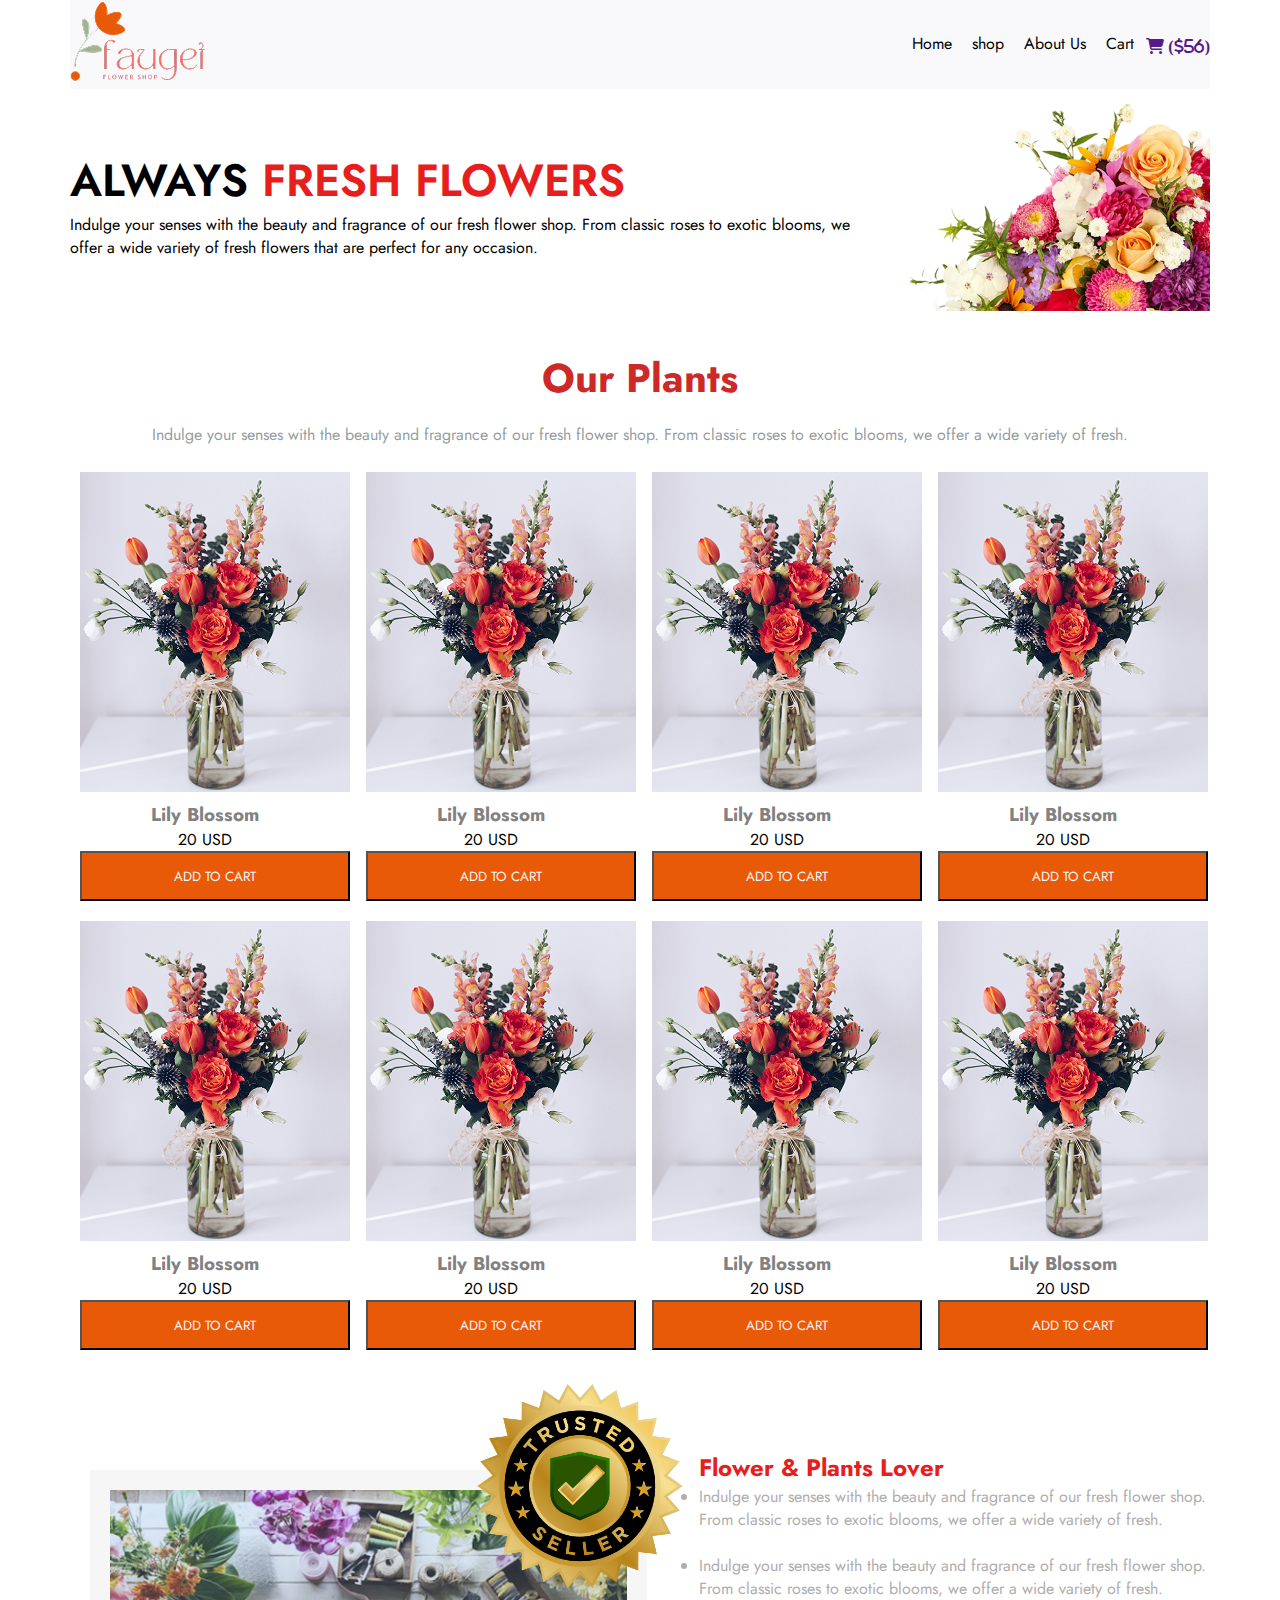
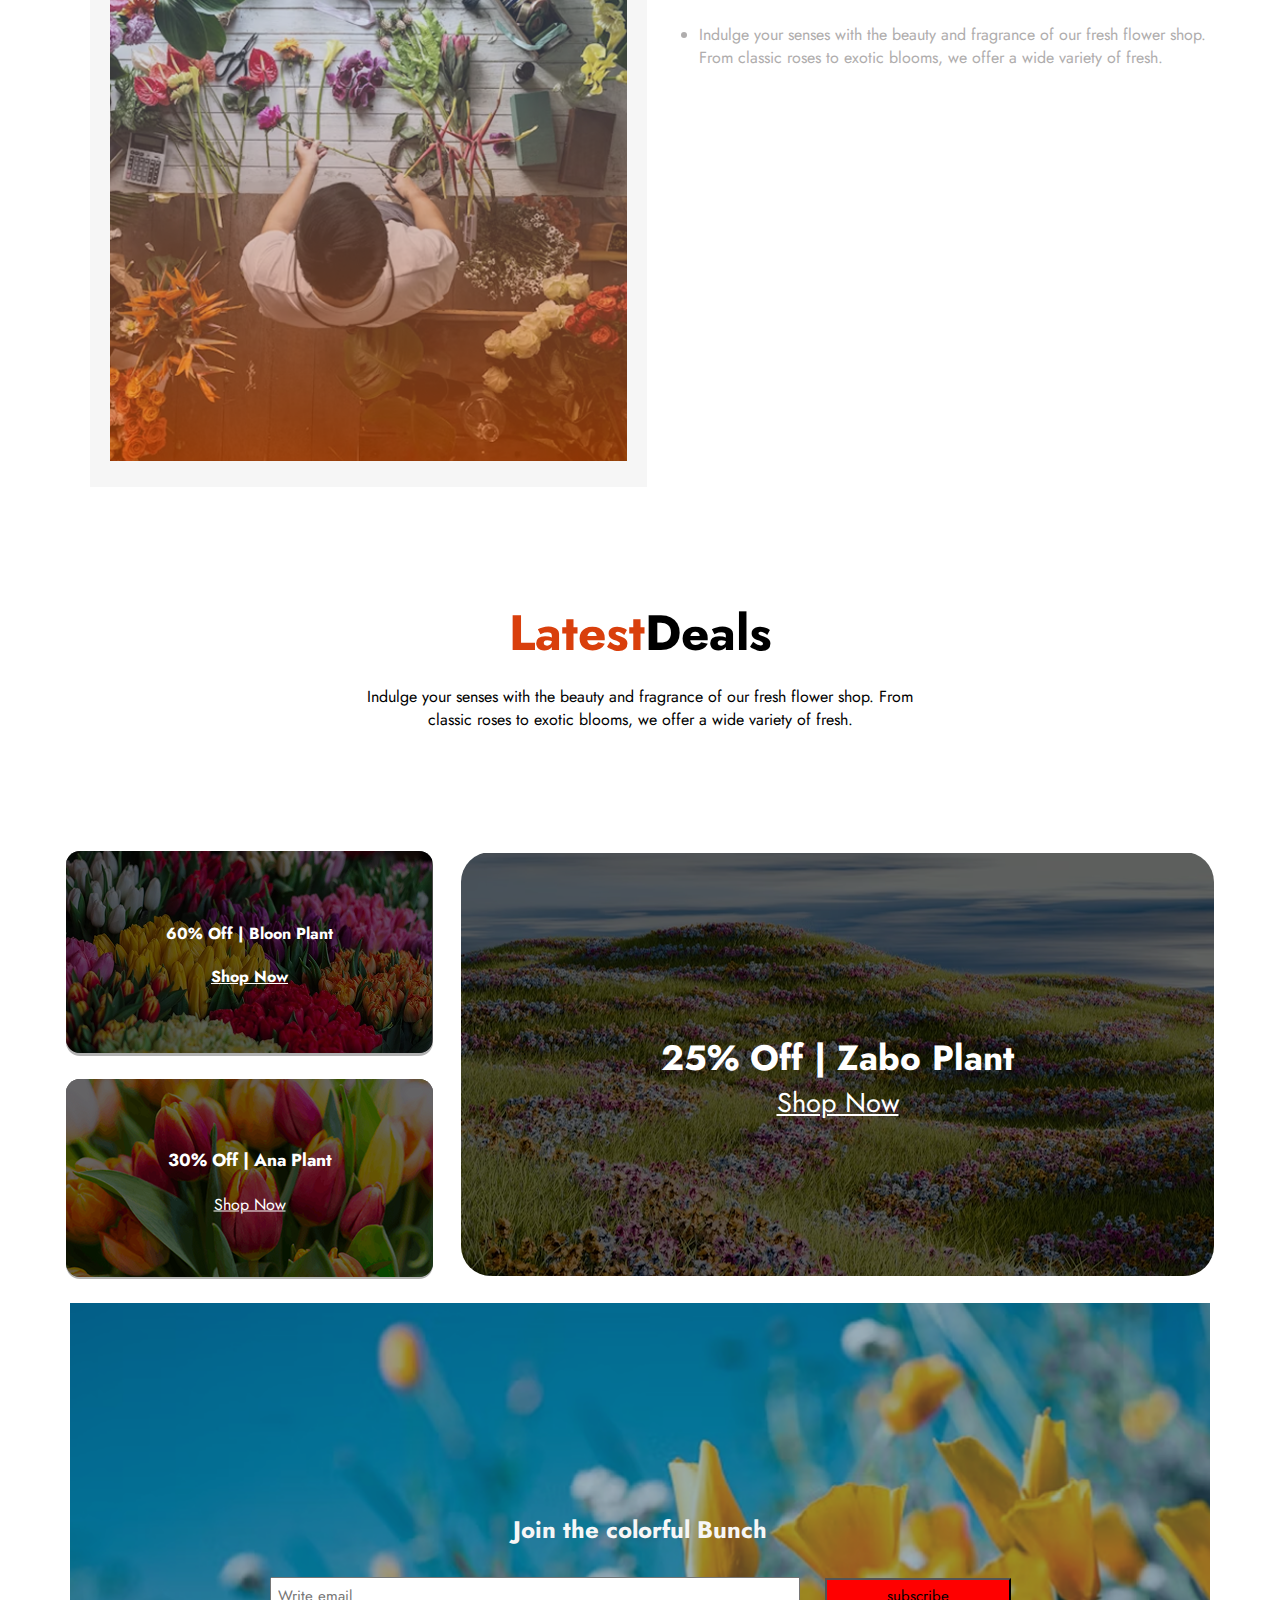
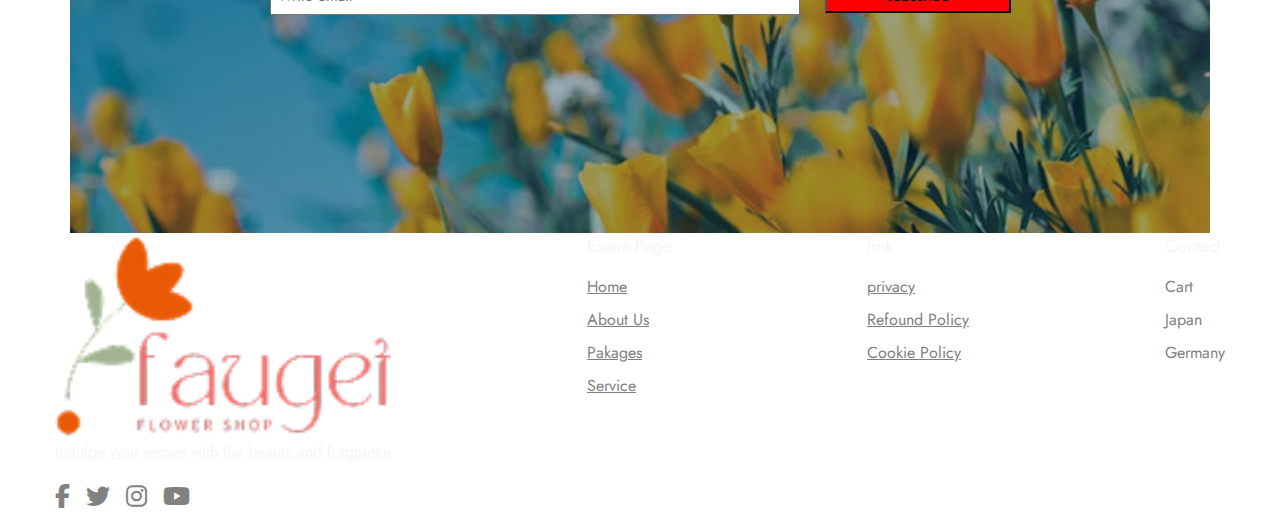
<file: index.html>
<!DOCTYPE html>
<html lang="en">

<head>
    <meta charset="UTF-8">
    <meta name="viewport" content="width=device-width, initial-scale=1.0">
    <title>Document</title>
    <link
        href="https://fonts.googleapis.com/css2?family=Jost:ital,
wght@0,100..900;1,100..900&family=Open+Sans:ital,wght@0,300..800;1,300..800&family=Roboto:ital,wght@0,100;0,300;0,400;0,500;0,700;0,900;1,100;1,300;1,400;1,500;1,700;1,900&display=swap"
        rel="stylesheet">

    <!-- font link -->
    <link rel="stylesheet" href="https://cdn.jsdelivr.net/npm/@fortawesome/fontawesome-free@6.5.0/css/all.min.css" />
    <link rel="stylesheet" href="index3.css">
</head>

<body>
    <!-- header section start -->
    <header class="header-section">
        <!-- nav section start -->
        <nav class="propetise">
            <!-- logo -->
            <div class="logo-pc">
                <img src="assets/logo.png" alt="">
            </div>
            <!-- nav menus -->
            <ul class="nav_items">
                <li>Home</li>
                <li>shop</li>
                <li>About Us</li>

                <li>Cart
                    <div class="cart">
                        <a href="">
                            <i class="fa-solid fa-cart-shopping">
                                ($56)</i></a>
                    </div>
                </li>

            </ul>
        </nav>
        <!-- banner section start -->
        <section class="banner-section">
             <div class="banner-container">
                <div class="fresh-flowers">
                    <h3 class="nav-tittle">ALWAYS
                        <span class="color">FRESH FLOWERS</span>
                    </h3>
                    <p>Indulge your senses with the beauty and fragrance
                        of our fresh flower shop. From classic roses to
                        exotic blooms, we offer a wide variety of
                        fresh flowers that are perfect for any occasion. </p>
                </div> 
                <div class="fresh">
                    <img src="assets/hero-flower.png" alt="">
                </div>
            </div>
        </section>
    </header>


    <!-- our FLOWER -->
     <section id="banner1">
        <div class="flower1-text">
            <h2>Our Plants</h2>
            <p>Indulge your senses with the beauty and fragrance of
                our fresh flower shop. From classic roses to
                exotic blooms, we offer a wide variety of fresh.</p>
        </div>
        <div class="flower1-container">

            <div class="flower1">
                <img src="assets/sample-flower-image.png" alt="">
                <h3>Lily Blossom</h3>
                <P>20 USD</P>
                <button class="flower1-btn">ADD TO CART</button>
            </div>
            <div class="flower1">
                <img src="assets/sample-flower-image.png" alt="">
                <h3>Lily Blossom</h3>
                <P>20 USD</P>
                <button class="flower1-btn">ADD TO CART</button>
            </div>
            <div class="flower1">
                <img src="assets/sample-flower-image.png" alt="">
                <h3>Lily Blossom</h3>
                <P>20 USD</P>
                <button class="flower1-btn">ADD TO CART</button>
            </div>
            <div class="flower1">
                <img src="assets/sample-flower-image.png" alt="">
                <h3>Lily Blossom</h3>
                <P>20 USD</P>
                <button class="flower1-btn">ADD TO CART</button>
            </div>
            <div class="flower1">
                <img src="assets/sample-flower-image.png" alt="">
                <h3>Lily Blossom</h3>
                <P>20 USD</P>
                <button class="flower1-btn">ADD TO CART</button>
            </div>
            <div class="flower1">
                <img src="assets/sample-flower-image.png" alt="">
                <h3>Lily Blossom</h3>
                <P>20 USD</P>
                <button class="flower1-btn">ADD TO CART</button>
            </div>
            <div class="flower1">
                <img src="assets/sample-flower-image.png" alt="">
                <h3>Lily Blossom</h3>
                <P>20 USD</P>
                <button class="flower1-btn">ADD TO CART</button>
            </div>
            <div class="flower1">
                <img src="assets/sample-flower-image.png" alt="">
                <h3>Lily Blossom</h3>
                <P>20 USD</P>
                <button class="flower1-btn">ADD TO CART</button>
            </div>



        </div>
    </section> 




    <!-- flower planet and lover -->
    <section class="container-lover">
        <div class="div-lovers">

            <div class="container-planet">
                <div class="logo-icon-img">
                    <img class="logo-icon" src="assets/trusted-badge.png" alt="">
                    <img class="main-img" src="assets/flower-store.png" alt="">
                </div>
                
                <ul class="ul-aria">
                    <h2 class="m">Flower & Plants Lover</h2>
                    <li>
                        Indulge your senses with the beauty and
                            fragrance of our fresh flower shop. From
                            classic roses to exotic blooms,
                            we offer a wide variety of fresh.
                    </li><br>
                    <li>
                      Indulge your senses with the beauty and
                            fragrance of our fresh flower shop. From
                            classic roses to exotic blooms,
                            we offer a wide variety of fresh.
                    </li><br>
                    <li>
                     Indulge your senses with the beauty and
                            fragrance of our fresh flower shop. From
                            classic roses to exotic blooms,
                            we offer a wide variety of fresh.
                    </li><br>
                </ul>
            </div>
        </div>

    </section>

    </main>
    <!-- flower card section -->

    <section class="latest-deals-container" >
        <div class="latast-deals-content">
            <h3><span>Latest</span>Deals</h3>
            <p>Indulge your senses with the beauty and fragrance of our
                fresh flower shop. From <br> classic roses to
                exotic blooms, we offer a wide variety of fresh.</p>
        </div>
        <div class="latest-deals-layout">
            <div class="left-deal">
                <div class="left-deal-card">
                    <div class="left-deal-img">
                        <img src="assets/deal-bloom.png" alt="">
                    </div>
                    <div class="left-deal-card-content">
                        <h4>60% Off | Bloon Plant</h4>
                        <a href="#">Shop Now</a>
                    </div>
                </div>
                <div class="left-deal-item">
                    <div class="left-deal-img">
                        <img src="assets/deal-ana.png" alt="">
                    </div>
                    <div class="left-deal-content">
                        <h4>30% Off | Ana Plant</h4>
                        <a href="#">Shop Now</a>
                    </div>
                </div>
            </div>
            <div class="right-deal">
                <div class="right-deal-img">
                    <img src="assets/deal-zabo.png" alt="">
                </div>
                <div class="right-deal-content">
                    <h3>25% Off | Zabo Plant</h3>
                    <a href="#">Shop Now</a>
                </div>
            </div>
        </div>
    </section>



    <!-- footer img -->
    <div class="footer-img">
<div class="join-text">
   <h2 class="class">Join the colorful Bunch</h2>
        <div class="inpt-btn">
            <input type="email" placeholder="Write email">

            <button class="button">subscribe</button>
        </div>

</div>

     
    </div>
    <!--footer start-->
    <section class="footer">
        <div class="footer-container ">
            <div class="footer-box">
                <img src="assets/logo.png" alt="">
                <a href="#" class="logo">Indulge your senses with the
                    <span>beauty and fragrance </span></a>

                <div class="social">
                    <a href="#"><i class="fa-brands fa-facebook-f"></i></a>
                    <a href="#"><i class="fa-brands fa-twitter"></i></a>
                    <a href="#"><i class="fa-brands fa-instagram"></i></a>
                    <a href="#"><i class="fa-brands fa-youtube"></i></a>

                </div>
            </div>
            <div class="footer-box">
                <h3>Exatra Page</h3>
                <a href="#">Home</a>
                <a href="#">About Us</a>
                <a href="#">Pakages</a>
                <a href="#">Service</a>
            </div>

            <div class="footer-box">
                <h3>link</h3>
                <a href="#">privacy</a>
                <a href="#">Refound Policy</a>
                <a href="#">Cookie Policy</a>
            </div>

            <div class="footer-box">
                <h3>Contact</h3>
                <p>Cart</p>
                <p>Japan</p>
                <p>Germany</p>
            </div>
        </div>
    </section>


</body>

</html>
</file>
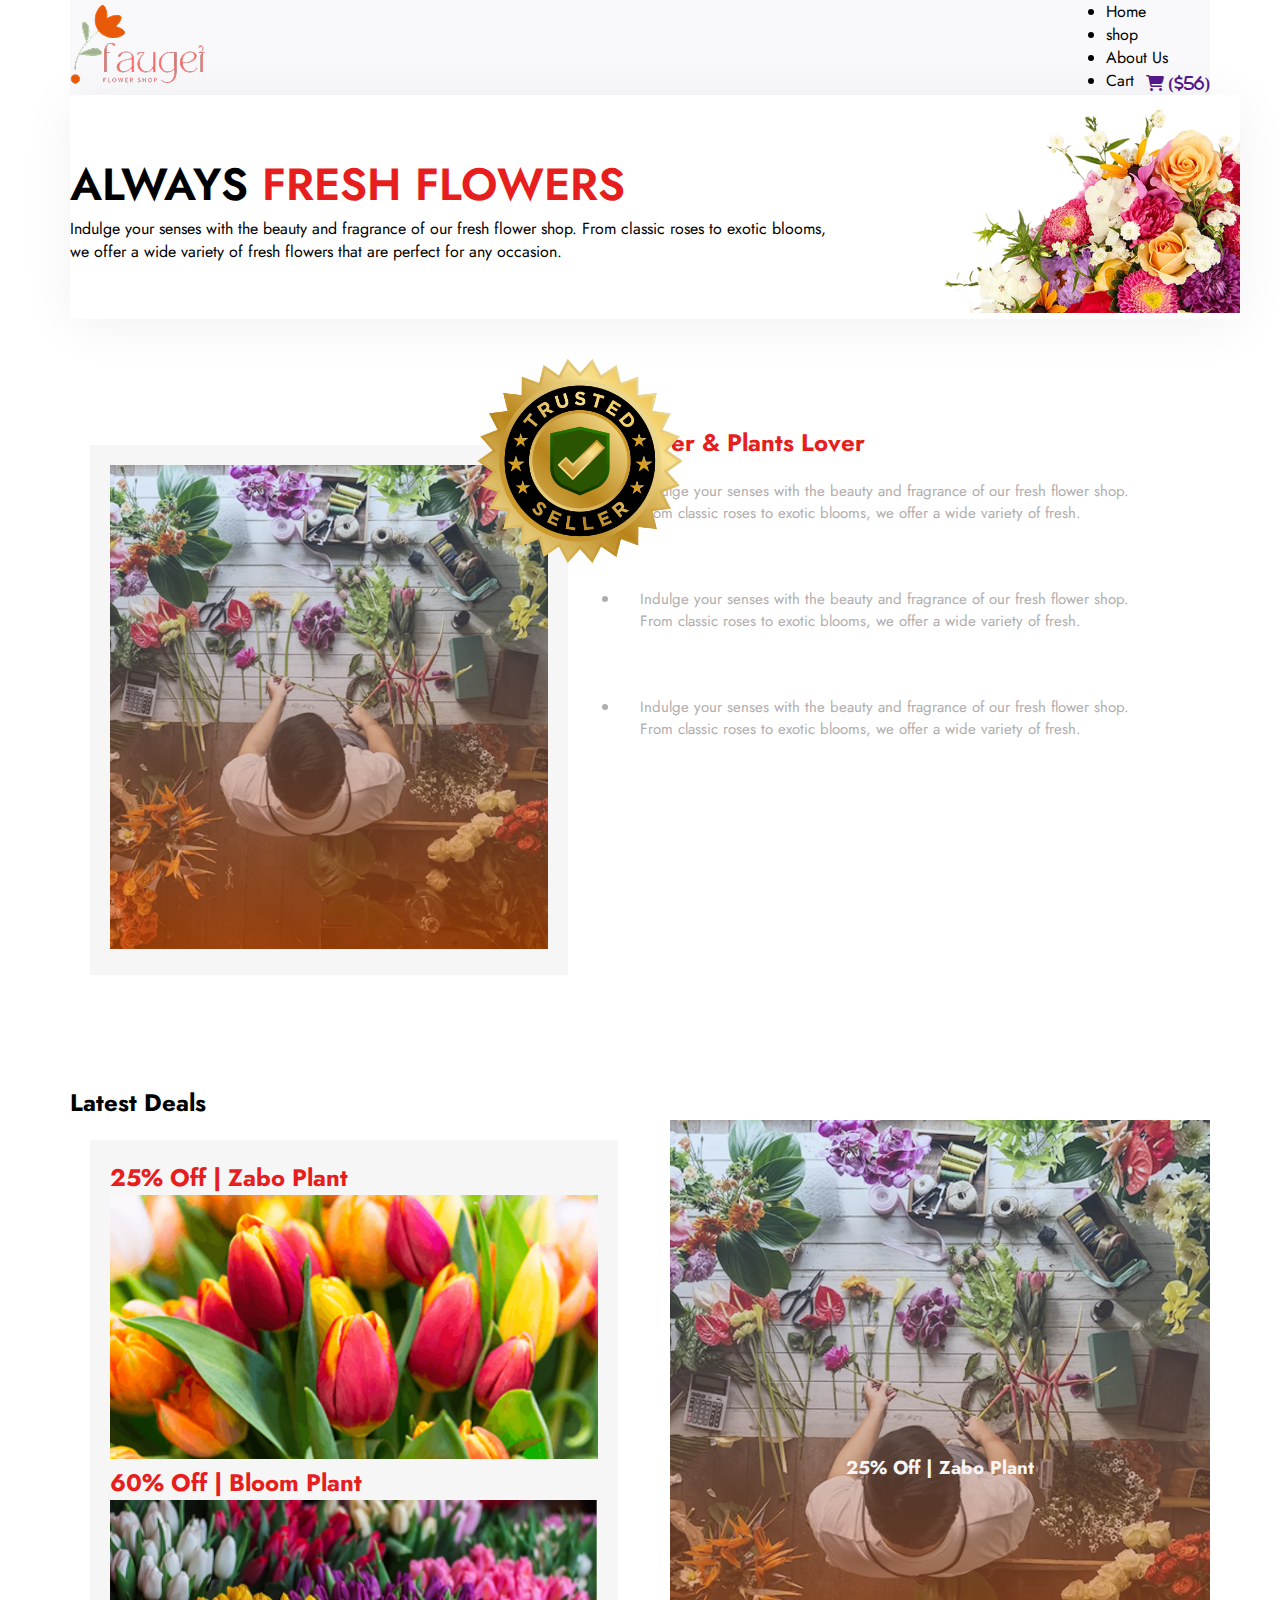
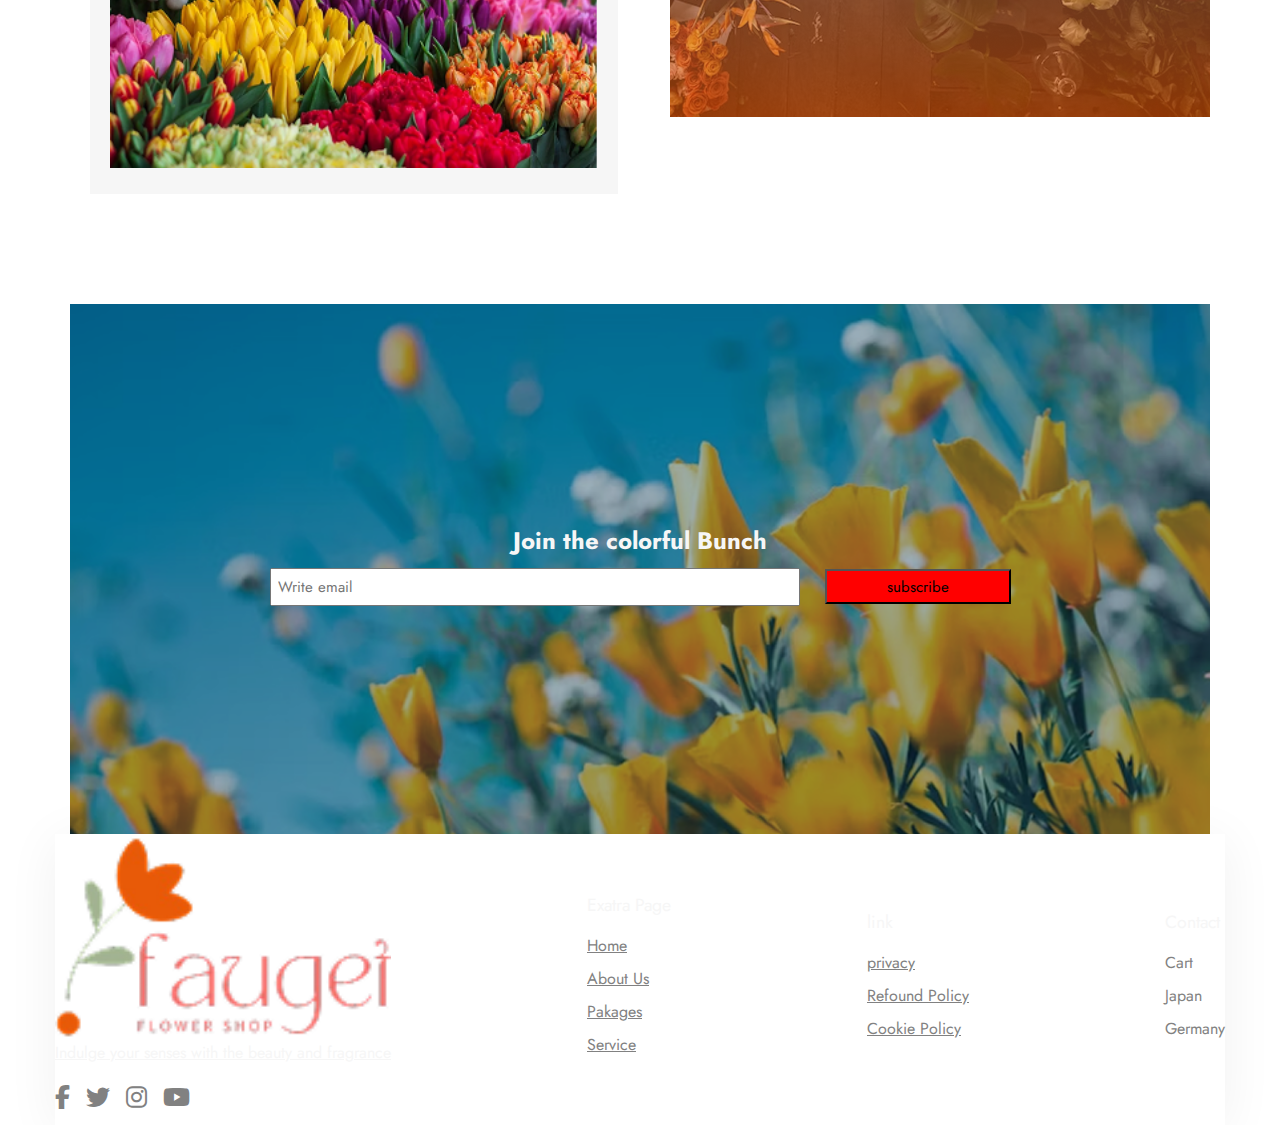
<file: indexx3.html>
<!DOCTYPE html>
<html lang="en">

<head>
    <meta charset="UTF-8">
    <meta name="viewport" content="width=device-width, initial-scale=1.0">
    <title>Document</title>
    <link
        href="https://fonts.googleapis.com/css2?family=Jost:ital,
wght@0,100..900;1,100..900&family=Open+Sans:ital,wght@0,300..800;1,300..800&family=Roboto:ital,wght@0,100;0,300;0,400;0,500;0,700;0,900;1,100;1,300;1,400;1,500;1,700;1,900&display=swap"
        rel="stylesheet">

    <!-- font link -->
    <link rel="stylesheet" href="https://cdn.jsdelivr.net/npm/@fortawesome/fontawesome-free@6.5.0/css/all.min.css" />
    <link rel="stylesheet" href="index3.css">
</head>

<body>
    <!-- header section -->
    <!-- header section start -->
    <header class="header-section">
        <!-- nav section start -->
        <nav class="propetise">
            <!-- logo -->
            <div class="logo-pc">
                <img src="assets/logo.png" alt="">
            </div>
            <!-- nav menus -->
            <ul>
                <li>Home</li>
                <li>shop</li>
                <li>About Us</li>

                <li>Cart
                    <div class="cart">
                        <a href="">
                            <i class="fa-solid fa-cart-shopping">
                                ($56)</i></a>
                    </div>
                </li>

            </ul>
        </nav>
        <!-- banner section start -->
        <section class="flower" id="banner">
            <div class="container">
                <div class="fresh-flowers">
                    <h3 class="nav-tittle">ALWAYS
                        <span class="color">FRESH FLOWERS</span>
                    </h3>
                    <p>Indulge your senses with the beauty and fragrance
                        of our fresh flower shop. From classic roses to
                        exotic blooms, we offer a wide variety of
                        fresh flowers that are perfect for any occasion. </p>
                </div>

                <div class="fresh">

                    <img src="assets/hero-flower.png" alt="">
                </div>

            </div>
            </nav>
    </header>
   
    </section>





    <!-- flower planet and lover -->
    <section class="container-lover">
        <div class="div-lovers">
        
            <div class="container-planet">
                  <div class="logo-icon-img">
                        <img class="logo-icon" src="assets/trusted-badge.png" alt="">
                        <img class="main-img" src="assets/flower-store.png" alt="">
                    </div>
                <ul class="ul-aria">
    <h2>Flower & Plants Lover</h2>
                    <li>
                        <p class="logo-icon-p">Indulge your senses with the beauty and
                            fragrance of our fresh flower shop. From
                            classic roses to exotic blooms,
                            we offer a wide variety of fresh.</p>
                    </li>
                    <li>
                        <p class="logo-icon-p">Indulge your senses with the beauty and
                            fragrance of our fresh flower shop. From
                            classic roses to exotic blooms,
                            we offer a wide variety of fresh.</p>
                    </li>
                    <li>
                        <p class="logo-icon-p">Indulge your senses with the beauty and
                            fragrance of our fresh flower shop. From
                            classic roses to exotic blooms,
                            we offer a wide variety of fresh.</p>
                    </li>
                </ul>
            </div>
        </div>

    </section>

    </main>


    <section class="container-lover">
          <h2>Latest  Deals</h2>
        <div class="div-lovers">
        
            <div class="container-planet">
                  <div class="logo-icon-img">
                    <div class="full">
                        <h2 class="text-color">25% Off | Zabo Plant</h2>
                      <img class="main-img" src="assets/deal-ana.png" alt="">
                      <h2 class="text-color">60% Off | Bloom Plant</h2>
                        <img class="main-img" src="assets/deal-bloom.png" alt="">
                        </div>
                    </div>
                    <div class="l-right">
                        <img src="assets/flower-store.png" alt="">
                
                <ul class="fl-aria">


  
    <h3>25% Off | Zabo Plant</h3>
  
                      
             
                  
                </ul>
                    </div>
            </div>
        </div>

    </section>


<!-- footer img -->
<div class="footer-img">
<div>




  <h2 class="class">Join the colorful Bunch</h2>
<input type="email" placeholder="Write email">

<button class="button">subscribe</button>
</div>
</div>
    <!--footer start-->
    <section class="footer">
        <div class="footer-container container">
            <div class="footer-box">
                <img src="assets/logo.png" alt="">
                <a href="#" class="logo">Indulge your senses with the <span>beauty and fragrance </span></a>

                <div class="social">
                    <a href="#"><i class="fa-brands fa-facebook-f"></i></a>
                    <a href="#"><i class="fa-brands fa-twitter"></i></a>
                    <a href="#"><i class="fa-brands fa-instagram"></i></a>
                    <a href="#"><i class="fa-brands fa-youtube"></i></a>

                </div>
            </div>
            <div class="footer-box">
                <h3>Exatra Page</h3>
                <a href="#">Home</a>
                <a href="#">About Us</a>
                <a href="#">Pakages</a>
                <a href="#">Service</a>
            </div>

            <div class="footer-box">
                <h3>link</h3>
                <a href="#">privacy</a>
                <a href="#">Refound Policy</a>
                <a href="#">Cookie Policy</a>
            </div>

            <div class="footer-box">
                <h3>Contact</h3>
                <p>Cart</p>
                <p>Japan</p>
                <p>Germany</p>
            </div>
        </div>
    </section>



</body>

</html>
</file>
<file: index3.css>
* {
	font-family: 'Jost', sans-serif;
	margin: 0;
	padding: 0;
	box-sizing: border-box;
}

img {
	/* width: 100%;
	height: 100%; */
}

#banner {
	width: 1170px;
	display: flex;
	/* margin: 0 auto; */
	justify-content: center;
	align-items: center;
	gap: 20px;
	/* right: 550px; */

}

.header-section {
	align-items: center;
	/* height: 461px; */
	width: 1140px;
margin: 0 auto;
}
.banner-section{
	align-items: center;
	justify-content: center;


}


.nav_items {
	display: flex;
	top: 40px;
	padding: 20px 0;
	list-style: none;
	gap: 20px;
}

/* banner section start  */
.banner-container {
	/* width: 1140px; */
	margin: 0 auto;
	display: flex;
	justify-content: center;
	align-items: center;


}

/* .banner-container div {
	flex: 1;
} */

.nav-tittle {
	font-weight: 600;
	font-size: 45px;
	align-items: center;
	margin: 0 auto;
}

.color {
	color: rgb(231, 30, 30);
	text-align: center;
}

.flower {
	display: flex;
	
}
.fresh img {
	width: 100%;

}


.span-flower p {
	align-items: center;
	justify-content: space-between;
	/* padding: 30px; */
}

.color h3 {
	text-align: center;
}

.fresh-color h3 {
	background-color: brown;
}

.propetise {

	background-color: rgb(249, 249, 251);
	width: 1140px;
	display: flex;
	justify-content: space-between;
	align-items: center;
	margin-right: 300px;
}

/* cart */
.cart {
	margin-top: -20px;
	margin-left: 40px;
}

.cart a {
	text-decoration: none;
}

/* FLOWER  start*/

.flower1-text {
	width: 1140px;
	text-align: center;
	padding: 16px;
}

.flower1-text h2 {
	padding: 16px;
	color: rgb(205, 41, 41);
	font-size: 40px;
}

.flower1-text {
	color: rgba(88, 103, 103, 0.663);
	margin: 0 auto;
}

.flower1-container {
	display: grid;
	grid-template-columns: repeat(4, 1fr);
	width: 1140px;
	align-items: center;
	justify-content: space-between;
	column-gap: 4px;
	background-position: center;
	background-size: cover;
	translate: (1s);
	margin: 0 auto;
}

.flower1 {
	width: 270px;
	padding: 10px;
	color: #818181;
}

.flower1 h3 {
	text-align: center;

}

.flower1 p {
	text-align: center;
	color: #000000;
}

.flower1-btn {
	text-align: center;
	width: 270px;
	height: 50px;
	background-color: rgb(233, 90, 8);
	color: #f6f6f6;
}

/* FLOWER  end*/

.our-plants {
	display: flex;
	grid-row: ari;
	grid-template-columns: repeat(3.1fr);
}

.our-plants,
.plants-color-p {
	width: 1140px;
	height: 137px;
	top: 0px;
	left: 0px;
	border-radius: 0px;
	color: rgb(175, 173, 173);
	padding: 0px, 0px, 0px, 0px;
	font-weight: bold;
	font-size: 14px;
	box-sizing: border-box;
}

.container {
	display: flex;
	width: 1170px;
	gap: 25px;
	margin-bottom: 50px;
	align-items: center;
	column-gap: 50px;
	justify-content: space-between;
	box-shadow: 0px 6px 50px 0px rgba(0, 0, 0, 0.06);
	margin-bottom: 1rem;
}

.container-img {
	width: 270px;
	height: 999px;
	top: 0px;
	left: 0px;
}

.container-img-h4 {
	width: 132px;
	height: 16px;
	padding: 0px, 0px, 0px, 0px;
}

/* <!-- flower planet and lover --> */

.container-lover {
	width: 1140px;
	margin: 90px auto;

}

.div-lovers h2 {
	font-weight: bold;
	color: rgb(231, 30, 30);
}

.img-love {
	width: 540px;
	height: 597px;
	gap: 20px;
}

.container-planet {
	display: flex;
	gap: 2rem;
}

.l-right {
	position: relative;
}

.fl-aria {
	top: 50%;
	left: 50%;
	position: absolute;
	color: rgb(246, 244, 244);
	transform: translate(-50%, -50%);
}

.ul-aria {
	/* font-weight: 600; */
	color: rgb(175, 173, 173);

}

.logo-icon {
	position: absolute;
	width: 286px !important;
	top: -127px;
	left: 347px;
}



.logo-icon-img {
	position: relative;
	background: #f6f6f6;
}

.logo-icon-p {
	width: 540px;
	height: 108px;
	margin-inline-end: 50px;
	padding: 20px;
	font-size: 15px;

}

.latest-deals {
	margin-bottom: 100px;
}

.latast-deals-content {
	text-align: center;
}

.latast-deals-content h3 {
	font-size: 3.1rem;
	margin-bottom: 16px;
}

.latast-deals-content span {
	color: #d93f0c;
}

.latast-deals-content p {
	margin-bottom: 120px;
}

.latest-deals-layout {
	display: flex;
	justify-content: center;
	align-items: center;
	gap: 28px;
}

.left-deal {
	display: flex;
	flex-direction: column;
}

.left-deal-img img {
	border-radius: 14px;
background: rgba(0, 0, 0, 0.6);
filter: brightness(40%);

}

.left-deal-card {
	position: relative;
}

.left-deal-card::before {
	position: absolute;
	bottom: 3px;
	left: 0;
	width: 100%;
	height: 98%;
	content: '';
	background: #000000;
	opacity: 30%;
	border-radius: 14px;
}

.left-deal-card-content {
	position: absolute;
	top: 50%;
	left: 50%;
	transform: translate(-50%, -50%);
	text-align: center;
}

.left-deal-card-content h4 {
	text-align: center;
	color: white;
	font-size: 1rem;
	font-weight: bold;
	margin-bottom: 20px;
}

.left-deal-card-content a {
	color: white;
	font-weight: bold;
}

.left-deal-item {
	position: relative;
	margin: 20px 0px;
}

.left-deal-item::before {
	position: absolute;
	bottom: 4px;
	left: 0;
	content: '';
	height: 98%;
	width: 100%;
	background: #000;
	opacity: 30%;
	border-radius: 14px;
}

.left-deal-content {
	position: absolute;
	top: 50%;
	left: 50%;
	transform: translate(-50%, -50%);
	text-align: center;
}

.left-deal-content h4 {
	color: white;
	font-size: 1.1rem;
	margin-bottom: 20px;
}

.left-deal-content a {
	color: white;
}

.right-deal {
	position: relative;
	padding-bottom: 20px;
}

.right-deal::before {
	position: absolute;
	bottom: 23px;
	left: 0;
	height: 95%;
	width: 100%;
	content: '';
margin: 0 auto;
	opacity: 30%;
	border-radius: 30px;
}

.right-deal-img img {
	border-radius: 30px;
/* background: rgba(0, 0, 0, 0.6); */
filter: brightness(40%);

}

.right-deal-content {
	position: absolute;
	top: 50%;
	left: 50%;
	transform: translate(-50%, -50%);
	text-align: center;
}

.right-deal-content h3 {
	color: white;
	font-size: 2.2rem;
}

.right-deal-content a {
	color: white;
	font-size: 1.7rem;
}

/*FOOTER START */

.footer-img {
	background-image: url(assets/news-letter-bg.png);
	width: 1140px;
	position: relative;
	height: 530px;
	background-size: cover;
	display: flex;
	align-items: center;
	justify-content: center;
	margin: 0 auto;

}

.footer-img input {
	width: 530px;
	font-size: 15px;
	padding: 6px;
	margin: 10px;
gap: 1;
}
.join-text{
display: flex;
flex-direction: column;
justify-content: center;
align-items: center;
gap: 20px;
font-size: bold;
}
.button {
	width: 186px;
	background: red;
	font-size: 15px;
	inset: 0;
	height: 35px;
	padding: 1px;
	margin: 10px ;
	gap: 1;
justify-content: center;
}

.class {
	color: #f6f6f6;
	text-align: center;
}

.footer {

	background: var(--text-color);
	color: #f6f6f6;
	border-top: 2px solid var(--main-color);
	margin: 0 auto;
}

.footer-container {
	width: 1170px;
	display: flex;
	justify-content: space-between;
	gap: 3rem;
	margin: 0 auto;
}

.footer-container .logo {
	color: var(--bg-color);
	margin-bottom: 1rem;
}

.footer-container .footer-box {
	display: flex;
	flex-direction: column;
}

.social {
	display: flex;
	align-items: center;
}

.social a {
	font-size: 24px;
	color: var(--bg-color);
	margin-right: 1rem;
}

.social a:hover {
	color: var(--main-color);
}

.footer-box h3 {
	font-size: 1.1rem;
	font-weight: 400;
	margin-bottom: 1rem;
}

.footer-box a,
.footer-box p {
	color: #818181;
	margin-bottom: 10px;
}

.footer-box a:hover {
	color: var(--main-color);
}

/* footer end */

@media screen and (max-width: 576px) {
.header-section{
	/* width: 420px; */
margin: 0 auto;
}
.propetise img{
width: 20px;
height: 20px;

}

	.propetise {
	background-color: rgb(249, 249, 251);
	width: 100%;
	display: flex;
	justify-content: space-between;
	align-items: center;



	}
.nav-tittle {
	align-items: center;
	margin: 0 auto;
	padding: 10px;

}
.nav-tittle,  p {
	align-items: center;
	margin: 0 auto;
	padding: 10px;
	
}


	.nav_items li {
		display: none;
	}

	.nav_items {
		padding-top: 15px;
		padding-bottom: 15px;
		margin-bottom: 0;
		justify-content: end;
	}

	.nav_items li:last-child {
		display: block;
	}

	.banner-container {

		flex-direction: column-reverse;

	}

	.container-lover {
		/* width: 1120px; */
		margin: 50px auto;
		width: 100%;
	}

	.container-planet {
		flex-direction: column;
		width: 100%;
	}
	.logo-icon {
		display: none;
	}

	.flower1-container {
		display: grid;
		grid-template-columns: repeat(2, 1fr);
		margin: 15px;
		padding: 15px;
		margin-top: 300px;
		/* width: 570px; */
width: 100%;

	}
.flower1 img{
	width: 100%;
}
	.flower1-text {
		width: 100%;
	}

	.header-section {
	
width: 100%;
	}

	.flower1 {
		width: 100%;
		padding: 0px;

	}

	.flower1-btn {
		width: 100%;

	}

	.flower1 img {
		width: 100%;

	}
	.ul-aria{
	width: 385px;
		
align-items: center;
margin: 35px;
	}
.logo-icon-p {
	width: 100%;
color: #818181;
margin: 0 auto;
}
.m{
	margin: 0 auto;
	padding: 10px;
}
	.flower1-container {
		margin-top: 30px;
		padding: 0px;
	}

	.container {

		flex-direction: column;
		justify-content: flex-start;
		align-items: start;
		padding-left: 10px;
	}

	.latest-deals-layout {
		flex-direction: column;
	}

	.right-deal-img img {
width: 100%;
margin: 0 auto;

	}
	.footer-container {
		width: 100%;
		flex-direction: column;
	}

.right-deal{
	width: 90%;


	
}
	input[type='email'] {
border: none;
		width: 100%;
	}

	.container {
		grid-template-rows: repeat(4.1fr);
	}

	.footer-img, .footer-img-input {
		flex-direction: column;
		margin: 20px;
		padding: 20px;
	width: 100%;
	}

	.inpt-btn {
		display: flex;


	}

.footer{
	width: 90%;
}    
.nav-tittle, p{
margin: 0;


}
}
.logo-icon-img{
	width: 90%;
	margin: 20px;
	padding: 20px;
}
.main-img{
	width: 100%;
	align-items: center;
	justify-content: center;
z-index: 1;
border: none;
}
</file>
